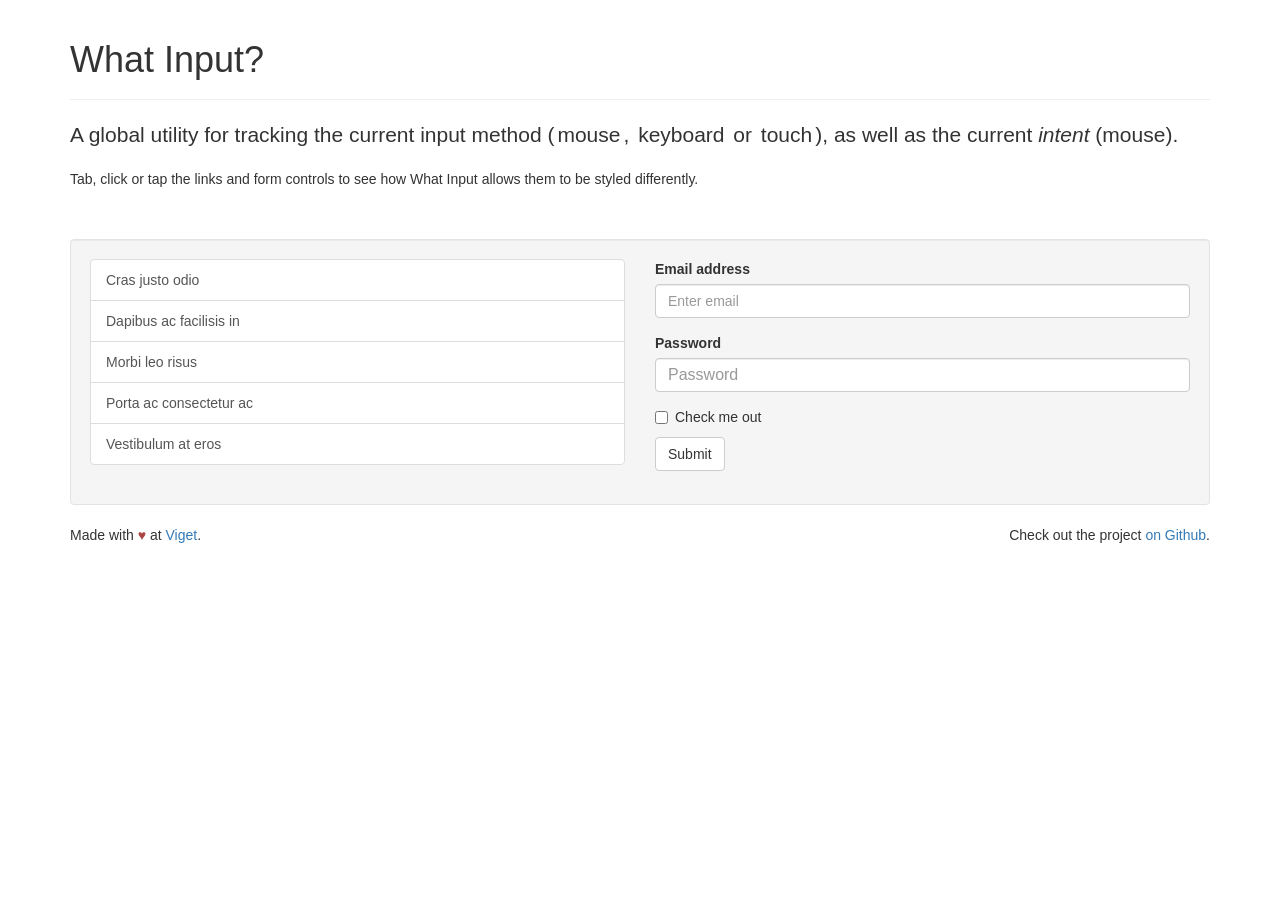
<file: css-toggle-switch-master/bower_components/what-input/docs/index.html>
<!DOCTYPE html>
<html lang="en">
  <head>

    <meta charset="utf-8">
    <meta name="viewport" content="width=device-width, initial-scale=1">

    <title>What Input?</title>

    <link
      href="https://maxcdn.bootstrapcdn.com/bootstrap/3.3.7/css/bootstrap.min.css"
      rel="stylesheet">

    <style>
      .test-row {
        margin-top: 50px;
      }

      input[type="text"],
      input[type="password"] {
        font-size: 16px;
      }

      /* indicator */
      .input-display {
        border-radius: 3px;
        display: inline-block;
        padding: 0 3px;
        -webkit-transition: all 200ms;
        transition: all 200ms;
      }

      [data-whatinput="mouse"] .input-display.-mouse,
      [data-whatintent="mouse"] .input-intent.-mouse {
        background-color: #d9edf7;
        color: #31708f;
      }

      [data-whatinput="keyboard"] .-keyboard {
        background-color: #dff0d8;
        color: #3c763d;
      }

      [data-whatinput="touch"] .-touch {
        background-color: #fcf8e3;
        color: #8a6d3b;
      }

      /* links */
      a:focus {
        position: relative;
        z-index: 1;
      }

      [data-whatinput="keyboard"]  a:focus {
        box-shadow: 0 0 8px 2px rgba(60, 118, 61, 0.6);
        outline: 2px solid #3c763d;
      }

      /* form controls */
      [data-whatinput="mouse"] .form-control:focus {
        border-color: #31708f;
        outline: 0;
        box-shadow:
          inset 0 1px 1px rgba(0, 0, 0, .075),
          0 0 8px rgba(49, 112, 143, 0.6);
      }

      [data-whatinput="keyboard"] .form-control:focus {
        border-color: #3c763d;
        outline: 0;
        box-shadow:
          inset 0 1px 1px rgba(0, 0, 0, .075),
          0 0 8px rgba(60, 118, 61, 0.6);
      }

      [data-whatinput="touch"] .form-control:focus {
        border-color: #8a6d3b;
        outline: 0;
        box-shadow:
          inset 0 1px 1px rgba(0, 0, 0, .075),
          0 0 8px rgba(138, 109, 59, 0.6);
      }
    </style>

    <!--[if lte IE 8]>
      <script src="scripts/lte-IE8.js"></script>
    <![endif]-->

  </head>
  <body>

    <div class="container">
      <div class="page-header">
        <h1>What Input?</h1>
      </div>

      <p class="lead">A global utility for tracking the current input method (<span class="input-display -mouse">mouse</span>, <span class="input-display -keyboard">keyboard</span> or <span class="input-display -touch">touch</span>), as well as the current <em>intent</em> (<span class="input-intent -mouse">mouse</span>).</p>

      <p>Tab, click or tap the links and form controls to see how What Input allows them to be styled differently.</p>

      <div class="well test-row">
        <div class="row">

          <div class="col-md-6">
            <div class="list-group">
              <a class="list-group-item" href="#">Cras justo odio</a>
              <a class="list-group-item" href="#">Dapibus ac facilisis in</a>
              <a class="list-group-item" href="#">Morbi leo risus</a>
              <a class="list-group-item" href="#">Porta ac consectetur ac</a>
              <a class="list-group-item" href="#">Vestibulum at eros</a>
            </div>
          </div>

          <div class="col-md-6">
            <form>
              <div class="form-group">
                <label for="exampleInputEmail1">Email address</label>
                <input type="email" class="form-control" id="exampleInputEmail1" placeholder="Enter email">
              </div>
              <div class="form-group">
                <label for="exampleInputPassword1">Password</label>
                <input type="password" class="form-control" id="exampleInputPassword1" placeholder="Password">
              </div>
              <div class="checkbox">
                <label>
                  <input type="checkbox"> Check me out
                </label>
              </div>
              <button type="submit" class="btn btn-default">Submit</button>
            </form>
          </div>

        </div>
      </div>

      <footer>
        <p class="pull-right">
          Check out the project <a href="https://github.com/ten1seven/what-input">on Github</a>.
        </p>

        <p>
          Made with <span class="text-danger">&hearts;</span> at <a href="http://viget.com/">Viget</a>.
        </p>
      </footer>

    </div>

    <script src="scripts/what-input.js"></script>

    <script>
      var links = document.querySelectorAll('a');

      for (var i = 0, len = links.length; i < len; i++) {
        links[i].addEventListener('click', function(event) {
          console.log( '[script test] ' + whatInput.ask() );

          event.preventDefault();
        });
      }

      var myInputFunction = function(type) {
        console.log('input: ' + type)
      };

      var myIntentFunction = function(type) {
        console.log('intent: ' + type)
      };

      whatInput.onChange(myIntentFunction, 'intent');
      whatInput.onChange(myInputFunction, 'input');
    </script>

  </body>
</html>
</file>
